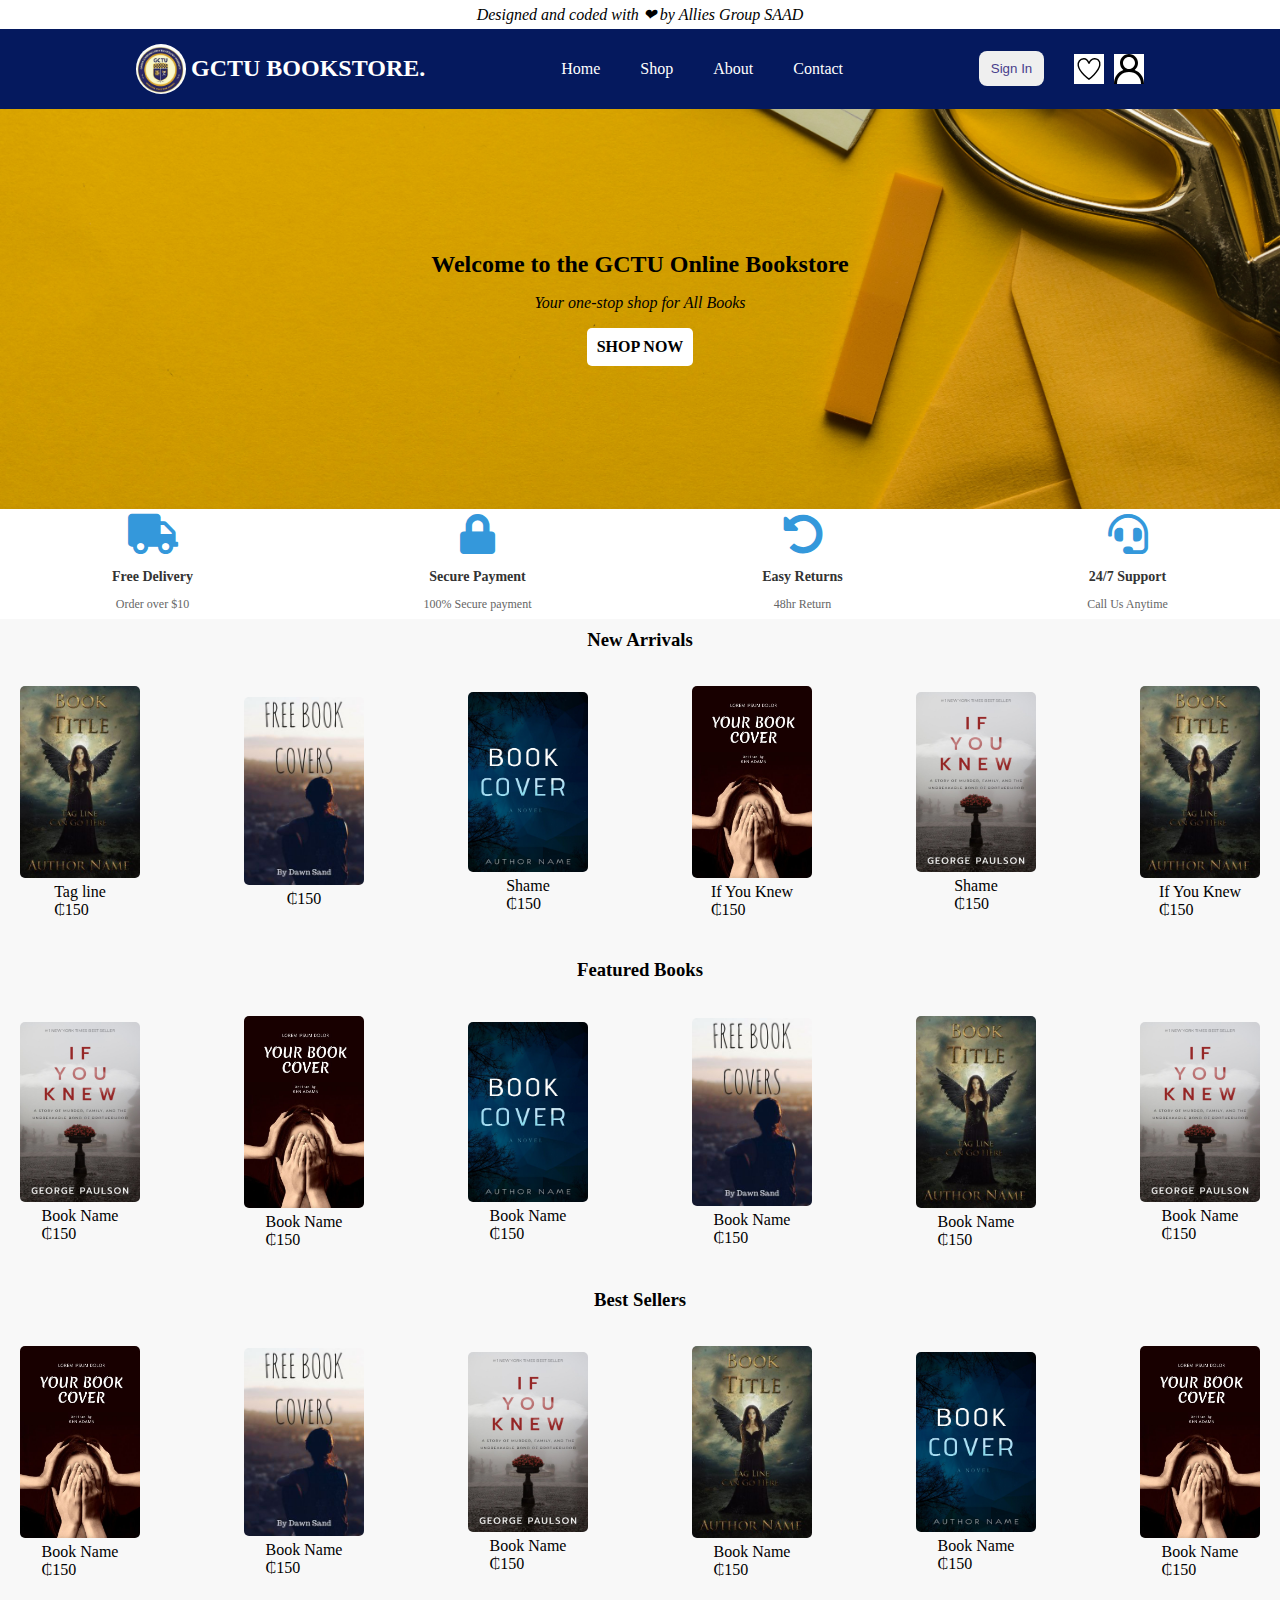
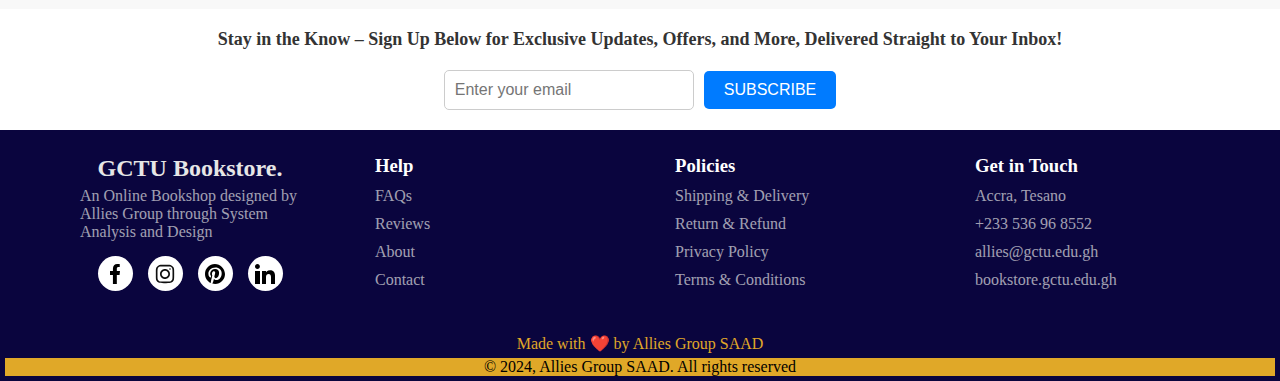
<file: index.html>
<!DOCTYPE html>
<html lang="en">
<head>
    <meta charset="UTF-8">
    <meta name="viewport" content="width=device-width, initial-scale=1.0">
    <title>Home | Webby</title>
    <link rel="stylesheet" href="css/styles.css">
    <link rel="stylesheet" href="https://cdnjs.cloudflare.com/ajax/libs/font-awesome/5.15.4/css/all.min.css">
    <link rel="stylesheet" href="css/temp.css">
        
</head>
<body>
    <!-------------------- Header -------------------->
    <header>
    	<div class="info-bar">
    			<p class="info-text"><i>Designed and coded with ❤ by Allies Group SAAD</i></p>
    	</div>
    	<div class="header-container">
    		<div class="logo">
    			<a href=""><span><img src="images/logos/crest.jpg" alt="" id="hd-logo">GCTU BOOKSTORE.</span></a>
    		</div>
    		<nav class="hd-nav-bar">
    			<ul class="hd-nav-items">
    				<li><a href="login.html">Home</a></li>
    				<li><a href="shop.html">Shop</a></li>
    				<li><a href="about.html">About</a></li>
    				<li><a href="#footer-section-one">Contact</a></li>
    			</ul>
    		</nav>
    		<div class="action-btn">
    			<a href="login.html"><button id="login">Sign In</button></a>
    			<a href><i class="fa-light fa-bag-shopping fa-lg"></i></a>
    			<i class="fa-solid fa-magnifying-glass"></i>
				<img src="images/action-buttons/wishlist.svg" alt="
				wishlist" class="action">
				<img src="images/action-buttons/profile.svg" alt="Profile" class="action">
    		</div>
    	</div>
    </header>
    <!-------------------- Banner -------------------->
        <section id="banner-section">
        	<div class="banner-container">
        		<h2><b>Welcome to the GCTU Online Bookstore</b></h2>
        		<p><i>Your one-stop shop for All Books</i></p>
        		<a href="login.html"><b>Shop Now</b></a>
        	</div>
        </section>
    <!-------------------- Services -------------------->
        <section id="services-section">
            <div class="services">
                <div class="offers">
                    <i class="fas fa-truck"></i> <!-- Free Delivery Icon -->
                    <h4>Free Delivery</h4>
                    <p>Order over $10</p>
                </div>
                <div class="offers">
                    <i class="fas fa-lock"></i> <!-- Secure Payment Icon -->
                    <h4>Secure Payment</h4>
                    <p>100% Secure payment</p>
                </div>
                <div class="offers">
                    <i class="fas fa-undo-alt"></i> <!-- Easy Returns Icon -->
                    <h4>Easy Returns</h4>
                    <p>48hr Return</p>
                </div>
                <div class="offers">
                    <i class="fas fa-headset"></i> <!-- 24/7 Support Icon -->
                    <h4>24/7 Support</h4>
                    <p>Call Us Anytime</p>
                </div>
            </div>
        </section>
    <!-------------------- Books1 -------------------->
    <main>
        <section id="product-section">
            <h3 class="section-title">New Arrivals</h3>
            <div class="product-shelf">
                <div class="product-container">
                    <img src="images/cover-art/c1.jpeg" alt="" id="cover">
                    <div class="product-details">
                        <p class="title">Tag line</p>
                        <p class="price">&#8373;150</p>
                    </div>
                </div>
                <div class="product-container">
                    <img src="images/cover-art/c2.jpeg" alt="" id="cover">
                    <div class="product-details">
                        <p class="title"Dawn Sand</p>
                        <p class="price">&#8373;150</p>
                    </div>
                </div>
                <div class="product-container">
                    <img src="images/cover-art/c3.jpeg" alt="" id="cover">
                    <div class="product-details">
                        <p class="title">Shame</p>
                        <p class="price">&#8373;150</p>
                    </div>
                </div>
                <div class="product-container">
                    <img src="images/cover-art/c4.jpeg" alt="" id="cover">
                    <div class="product-details">
                        <p class="title">If You Knew</p>
                        <p class="price">&#8373;150</p>
                    </div>
                </div>
                <div class="product-container">
                    <img src="images/cover-art/c5.jpeg" alt="" id="cover">
                    <div class="product-details">
                        <p class="title">Shame</p>
                        <p class="price">&#8373;150</p>
                    </div>
                </div>
                <div class="product-container">
                    <img src="images/cover-art/c1.jpeg" alt="" id="cover">
                    <div class="product-details">
                        <p class="title">If You Knew</p>
                        <p class="price">&#8373;150</p>
                    </div>
                </div>
            </div>
        </section>
        <!-------------------- Books2 -------------------->
        <section id="product-section">
            <h3 class="section-title">Featured Books</h3>
            <div class="product-shelf">
                <div class="product-container">
                    <img src="images/cover-art/c5.jpeg" alt="" id="cover">
                    <div class="product-details">
                        <p class="title">Book Name</p>
                        <p class="price">&#8373;150</p>
                    </div>
                </div>
                <div class="product-container">
                    <img src="images/cover-art/c4.jpeg" alt="" id="cover">
                    <div class="product-details">
                        <p class="title">Book Name</p>
                        <p class="price">&#8373;150</p>
                    </div>
                </div>
                <div class="product-container">
                    <img src="images/cover-art/c3.jpeg" alt="" id="cover">
                    <div class="product-details">
                        <p class="title">Book Name</p>
                        <p class="price">&#8373;150</p>
                    </div>
                </div>
                <div class="product-container">
                    <img src="images/cover-art/c2.jpeg" alt="" id="cover">
                    <div class="product-details">
                        <p class="title">Book Name</p>
                        <p class="price">&#8373;150</p>
                    </div>
                </div>
                <div class="product-container">
                    <img src="images/cover-art/c1.jpeg" alt="" id="cover">
                    <div class="product-details">
                        <p class="title">Book Name</p>
                        <p class="price">&#8373;150</p>
                    </div>
                </div>
                <div class="product-container">
                    <img src="images/cover-art/c5.jpeg" alt="" id="cover">
                    <div class="product-details">
                        <p class="title">Book Name</p>
                        <p class="price">&#8373;150</p>
                    </div>
                </div>
            </div>
        </section>
        <!-------------------- Books3 -------------------->
        <section id="product-section">
            <h3 class="section-title">Best Sellers</h3>
            <div class="product-shelf">
                <div class="product-container">
                    <img src="images/cover-art/c4.jpeg" alt="" id="cover">
                    <div class="product-details">
                        <p class="title">Book Name</p>
                        <p class="price">&#8373;150</p>
                    </div>
                </div>
                <div class="product-container">
                    <img src="images/cover-art/c2.jpeg" alt="" id="cover">
                    <div class="product-details">
                        <p class="title">Book Name</p>
                        <p class="price">&#8373;150</p>
                    </div>
                </div>
                <div class="product-container">
                    <img src="images/cover-art/c5.jpeg" alt="" id="cover">
                    <div class="product-details">
                        <p class="title">Book Name</p>
                        <p class="price">&#8373;150</p>
                    </div>
                </div>
                <div class="product-container">
                    <img src="images/cover-art/c1.jpeg" alt="" id="cover">
                    <div class="product-details">
                        <p class="title">Book Name</p>
                        <p class="price">&#8373;150</p>
                    </div>
                </div>
                <div class="product-container">
                    <img src="images/cover-art/c3.jpeg" alt="" id="cover">
                    <div class="product-details">
                        <p class="title">Book Name</p>
                        <p class="price">&#8373;150</p>
                    </div>
                </div>
                <div class="product-container">
                    <img src="images/cover-art/c4.jpeg" alt="" id="cover">
                    <div class="product-details">
                        <p class="title">Book Name</p>
                        <p class="price">&#8373;150</p>
                    </div>
                </div>
            </div>
        </section>
    </main>
    <!---------- Newsletter ---------->
    <section id="newsletter">
        <h4>Stay in the Know – Sign Up Below for Exclusive Updates, Offers, and More, Delivered Straight to Your Inbox!</h4>
        <form action="submit" method="POST">
            <input type="email" placeholder="Enter your email" required>
            <button type="submit">SUBSCRIBE</button>
        </form>
    </section>
    <!---------- Footer ---------->
    <footer>
        <section id=footer-section-one>
            <div class="ft-link1">
                <div class="ft-logo">
                    <h2>GCTU Bookstore.</h2>
                    <p>An Online Bookshop designed by Allies Group through System Analysis and Design </p>
                </div>
                <div class="socials">
                    <a href="facebook.com">
                        <div class="social-icons">
                            <img src="images/social-icons/facebook.svg" alt="facebook" class="ico">
                        </div>
                    </a>
                    <a href="instagram.com">
                        <div class="social-icons">
                            <img src="images/social-icons/instagram.svg" alt="Instagram" class="ico">
                        </div>
                    </a>
                    <a href="pinterest.com">
                        <div class="social-icons">
                            <img src="images/social-icons/pinterest.svg" alt="pinterest" class="ico">
                        </div>
                    </a>
                    <a href="linkedin.com">
                        <div class="social-icons">
                            <img src="images/social-icons/linkedin.svg" alt="linkedin" class="ico">
                        </div>
                    </a>
                </div>
            </div>
            <nav class="ft-link2">
                <h3>Help</h3>
                <ul>
                    <li><a href="#">FAQs</a></li>
                    <li><a href="#">Reviews</a></li>
                    <li><a href="about.html">About</a></li>
                    <li><a href="#">Contact</a></li>
                </ul>
            </nav>
            <nav class="ft-link3">
                <h3>Policies</h3>
                <ul>
                    <li><a href="#">Shipping & Delivery</a></li>
                    <li><a href="#">Return & Refund</a></li>
                    <li><a href="#">Privacy Policy</a></li>
                    <li><a href="#">Terms & Conditions</a></li>
                </ul>
            </nav>
            <nav class="ft-link4">
                <h3>Get in Touch</h3>
                <ul>
                    <li><a href="#">Accra, Tesano</a></li>
                    <li><a href="#">+233 536 96 8552</a></li>
                    <li><a href="#">allies@gctu.edu.gh</a></li>
                    <li><a href="#">bookstore.gctu.edu.gh</a></li>
                </ul>
            </nav>
        </section>
        <section id="footer-section-two">
            <div class="section-div-frame-developer">
                <p> Made with ❤️ by Allies Group SAAD</p>
            </div>
            <div class="section-div-frame-copyright">
                <p>&copy; 2024, Allies Group SAAD. All rights reserved</p>
            </div>
        </section>
    </footer>                
</body>
</html>
</file>
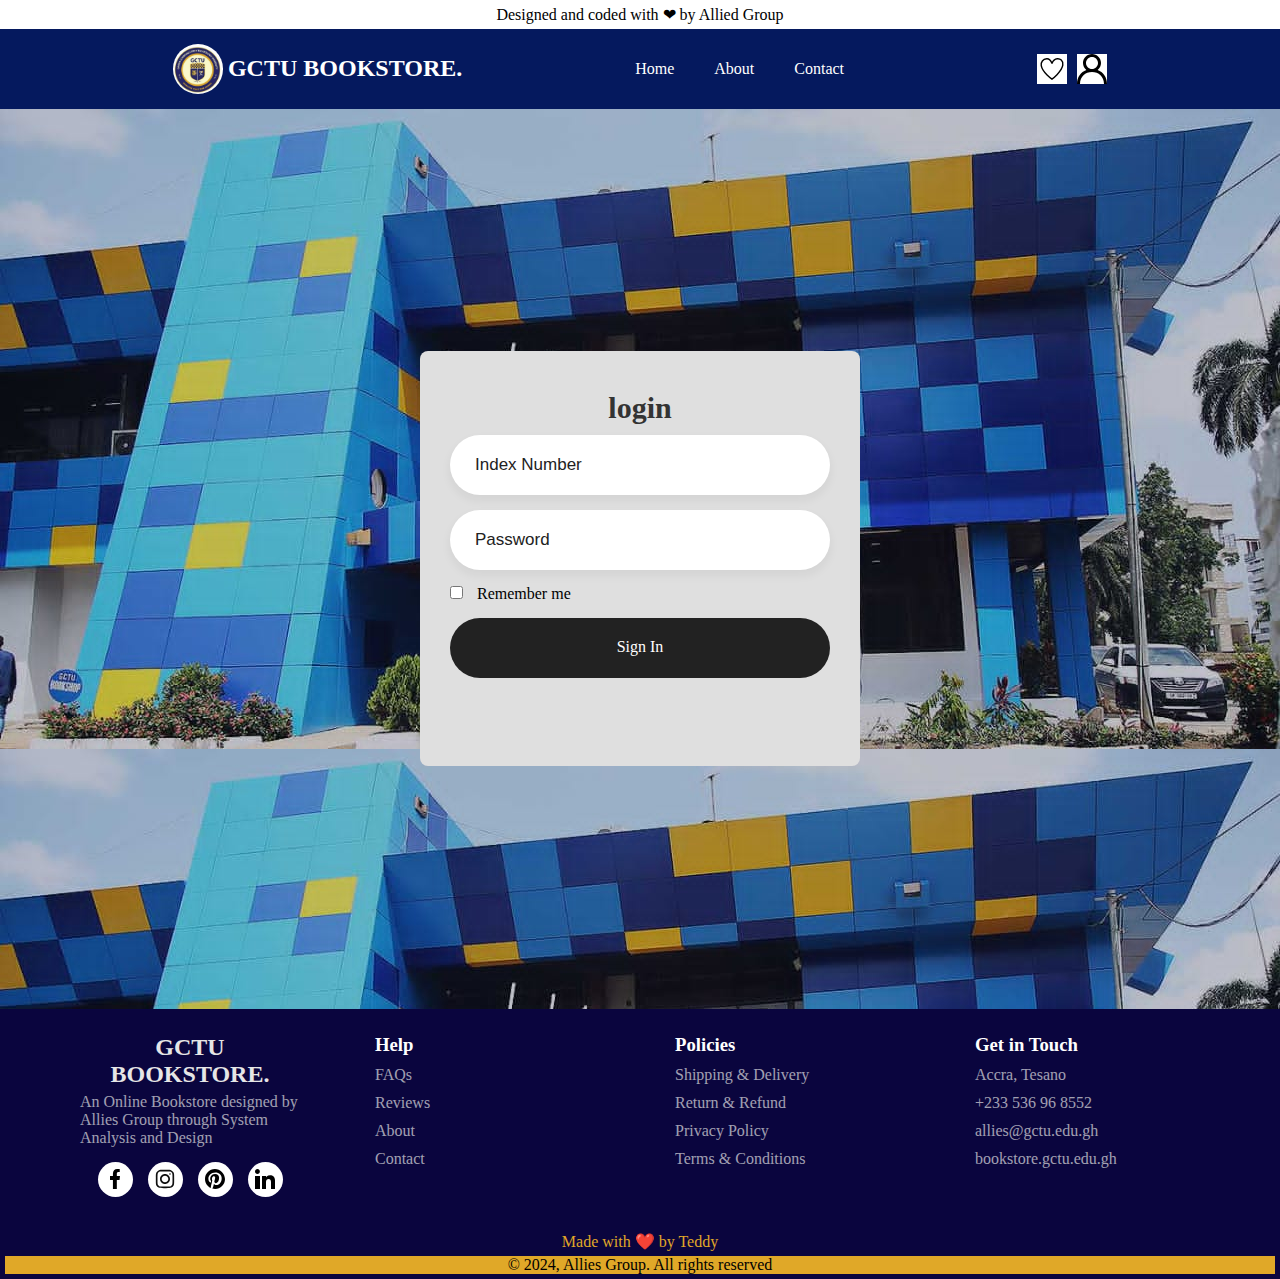
<file: login.html>
<!DOCTYPE html>
<html>
<head>
	<meta charset="utf-8">
	<meta name="viewport" content="width=device-width, initial-scale=1">
	<title>login | Webby</title>
	<link rel="stylesheet" type="text/css" href="css/styles.css">
	<style type="text/css">
				*{
				    margin: 0;
				    padding: 0;
				    box-sizing: border-box;
				}

				main{
					display: flex;
					align-items: center;
					justify-content: center;
					padding: 15px;
					min-height: 100vh;
					background-image: url('images/logos/front.jpg');
				}

				.login-box{
					display: flex;
					flex-direction: column;
					width: 440px;
					height: 415px;
					padding: 30px;
					background: #dfdfdf;
					border-radius: 8px;
				}

				.login-header{
					text-align: center;
					margin: 0;
				}
				.login-header h1{
					color: #333;
				    font-size: 30px;
				    font-weight: 600;
					padding: 10px;
				}

				.input-box .input-field{
					width: 100%;
					height: 60px;
					font-size: 17px;
					padding: 0 25px;
					margin-bottom: 15px;
				    border-radius: 30px;
					box-shadow: 0px 5px 10px 1px rgba(0,0,0, 0.05);
					border: none;
					outline: none;
					transition: .3s;
				}

				::placeholder{
				    font-weight: 500;
				  	 color: #222;
				}

				.input-field:focus{
				    width: 105%;
				}

				#check{
					margin-right: 10px;
				}


				.input-submit{
				    position: relative;
				    margin-top: 15px;
				}

				.submit-btn{
				    width: 100%;
				    height: 60px;
				    background: #222;
				    border: none;
				    border-radius: 30px;
				    cursor: pointer;
				    transition: .3s;
				}

				.input-submit label{
				    position: absolute;
				    top: 45%;
				    left: 50%;
				    color: #fff;
				    -webkit-transform: translate(-50%, -50%);
				    -ms-transform: translate(-50%, -50%);
				    transform: translate(-50%, -50%);
				    cursor: pointer;
				}

				.submit-btn:hover{
				    background: #000;
				    transform: scale(1.05,1);
				}
	</style>

</head>
<body>
	<!-------------------- Header -------------------->
    <header>
    	<div class="info-bar">
    			<p class="info-text">Designed and coded with ❤ by Allied Group</p>
    	</div>
    	<div class="header-container">
    		<div class="logo">
    			<a href=""><span><img src="images/logos/crest.jpg" alt="" id="hd-logo">GCTU BOOKSTORE.</span></a>
    		</div>
    		<nav class="hd-nav-bar">
    			<ul class="hd-nav-items">
    				<li><a href="index.html">Home</a></li>
    				<li><a href="about.html">About</a></li>
    				<li><a href="#footer-section-one">Contact</a></li>
    			</ul>
    		</nav>
    		<div class="action-btn">
    			<a href><i class="fa-light fa-bag-shopping fa-lg"></i></a>
    			<i class="fa-solid fa-magnifying-glass"></i>
				<img src="images/action-buttons/wishlist.svg" alt="
				wishlist" class="action">
				<img src="images/action-buttons/profile.svg" alt="Profile" class="action">
    		</div>
    	</div>
    </header>
    <main>
		<div class="login-box">

			<div class="login-header">
				<h1>login</h1>
			</div>

			<div class="input-box index-number-input">
				<input type="text" placeholder="Index Number" class="input-field" autocomplete="off" required name="username" id="index-number">
			</div>
			
			<div class="input-box password-input">
				<input type="Password" placeholder="Password" id="password" class="input-field" autocomplete="off" required name="password">
			</div>

			<div class="check">
				<input type="checkbox" id="check" name="checkbox">
	               <label for="check">Remember me</label>
			</div>

			<div class="input-submit">
	            <button class="submit-btn" id="submit"></button>
	            <a href="Shop.html"><label for="submit">Sign In</label></a>
	        </div>

		</div>
	</main>
	<!---------- Footer ---------->
    <footer>
        <section id=footer-section-one>
            <div class="ft-link1">
                <div class="ft-logo">
                    <h2>GCTU BOOKSTORE.</h2>
                    <p>An Online Bookstore designed by Allies Group through System Analysis and Design </p>
                </div>
                <div class="socials">
                    <a href="facebook.com">
                        <div class="social-icons">
                            <img src="images/social-icons/facebook.svg" alt="facebook" class="ico">
                        </div>
                    </a>
                    <a href="instagram.com">
                        <div class="social-icons">
                            <img src="images/social-icons/instagram.svg" alt="Instagram" class="ico">
                        </div>
                    </a>
                    <a href="pinterest.com">
                        <div class="social-icons">
                            <img src="images/social-icons/pinterest.svg" alt="pinterest" class="ico">
                        </div>
                    </a>
                    <a href="linkedin.com">
                        <div class="social-icons">
                            <img src="images/social-icons/linkedin.svg" alt="linkedin" class="ico">
                        </div>
                    </a>
                </div>
            </div>
            <nav class="ft-link2">
                <h3>Help</h3>
                <ul>
                    <li><a href="#">FAQs</a></li>
                    <li><a href="#">Reviews</a></li>
                    <li><a href="about.html">About</a></li>
                    <li><a href="#">Contact</a></li>
                </ul>
            </nav>
            <nav class="ft-link3">
                <h3>Policies</h3>
                <ul>
                    <li><a href="#">Shipping & Delivery</a></li>
                    <li><a href="#">Return & Refund</a></li>
                    <li><a href="#">Privacy Policy</a></li>
                    <li><a href="#">Terms & Conditions</a></li>
                </ul>
            </nav>
            <nav class="ft-link4">
                <h3>Get in Touch</h3>
                <ul>
                    <li><a href="#">Accra, Tesano</a></li>
                    <li><a href="#">+233 536 96 8552</a></li>
                    <li><a href="#">allies@gctu.edu.gh</a></li>
                    <li><a href="#">bookstore.gctu.edu.gh</a></li>
                </ul>
            </nav>
        </section>
        <section id="footer-section-two">
            <div class="section-div-frame-developer">
                <p> Made with ❤️ by Teddy</p>
            </div>
            <div class="section-div-frame-copyright">
                <p>&copy; 2024, Allies Group. All rights reserved</p>
            </div>
        </section>
    </footer>
	<script>
		const indexNumberInput = document.getElementById("index-number"); 
		const passwordInput = document.getElementById("password"); 
		const signInBtn = document.querySelector(".input-submit"); 

		const defaultPassword = "Pa55@GCTU"; 

		signInBtn.addEventListener("click", (e) => {
			// TODO: Check if index number is only number 
			e.preventDefault(); 
			const indexNumber = indexNumberInput.value.trim(); 
			const userPassword = passwordInput.value; 
			if(indexNumber.length != 10){
				alert("Enter a valid Index Number"); 
				return; 
			}
			if(userPassword != defaultPassword) {
				alert("Enter the correct password");
				return;  
			}
			if (!/^\d+$/.test(indexNumber)) {
				alert("Index Number should only contain numbers");
				return;
			}
			window.location.href = "shop.html"; 


		}); 

	</script>
</body>
</html>
</file>
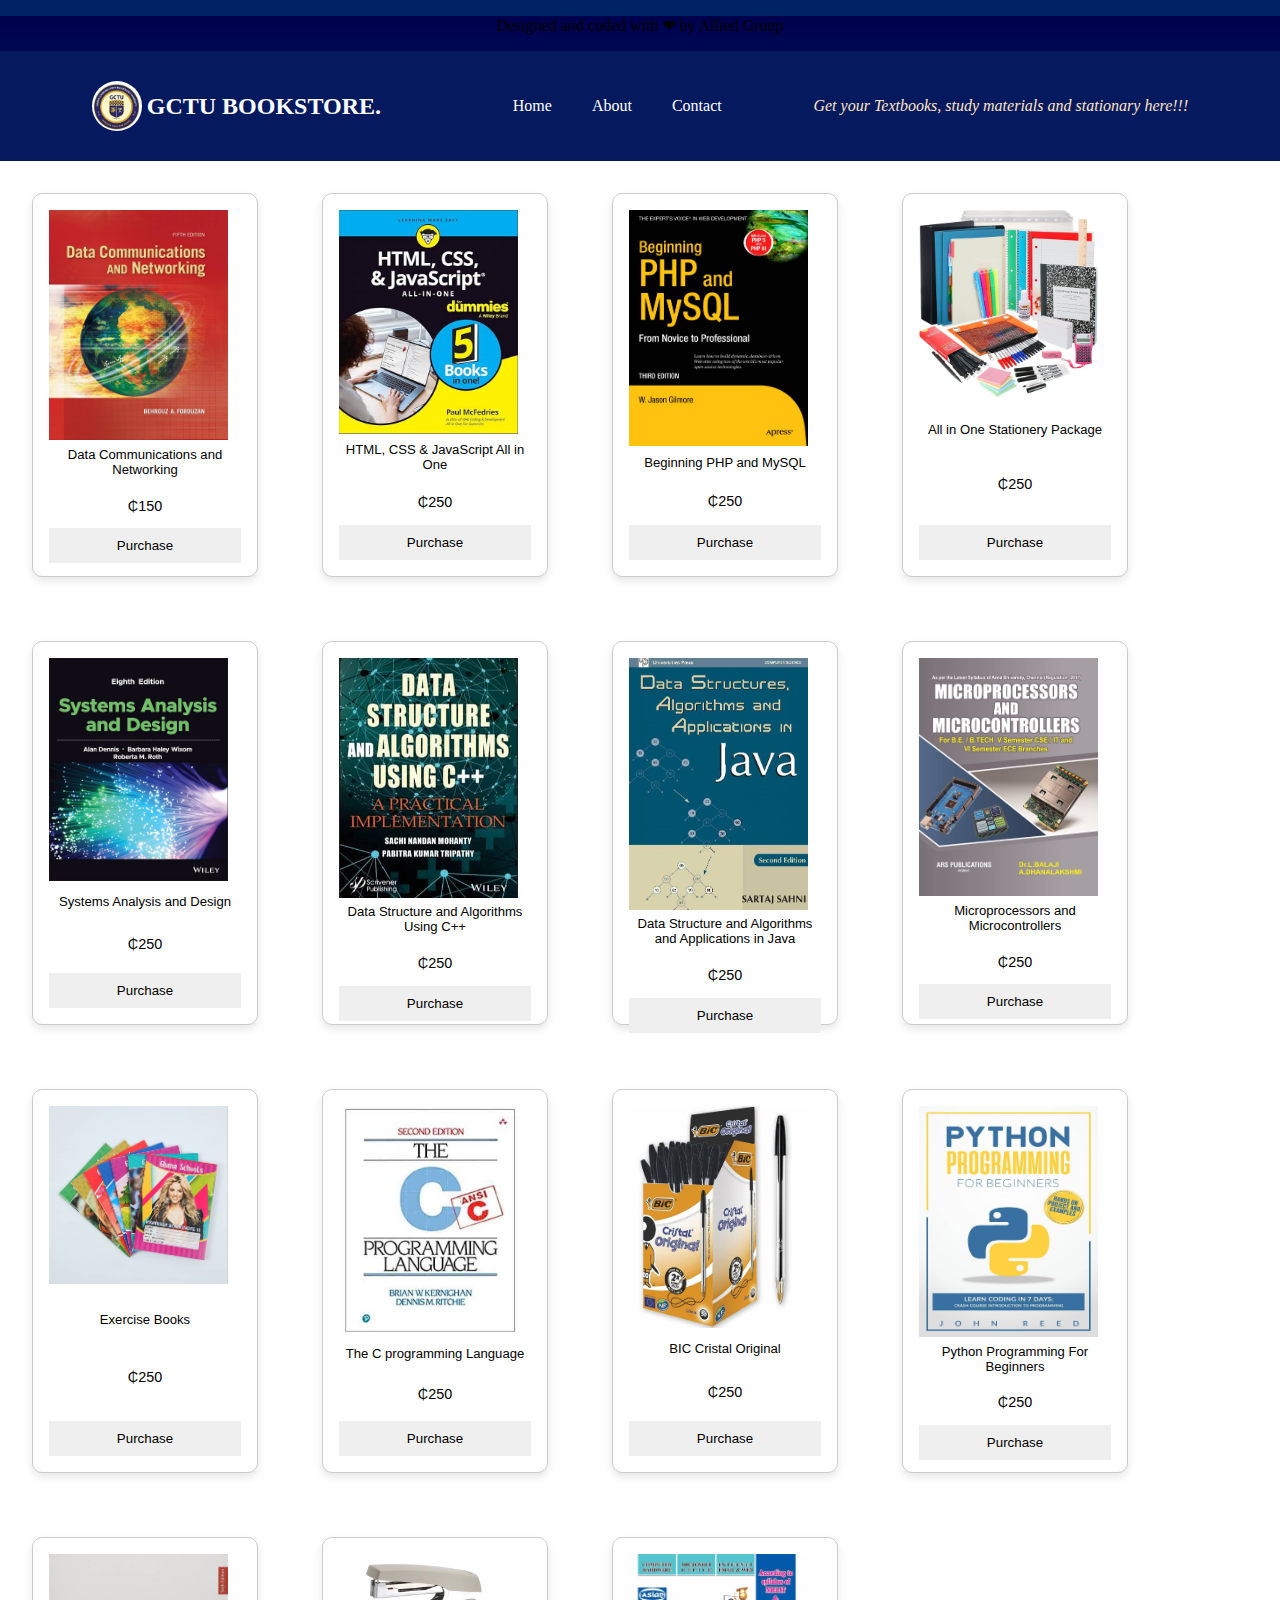
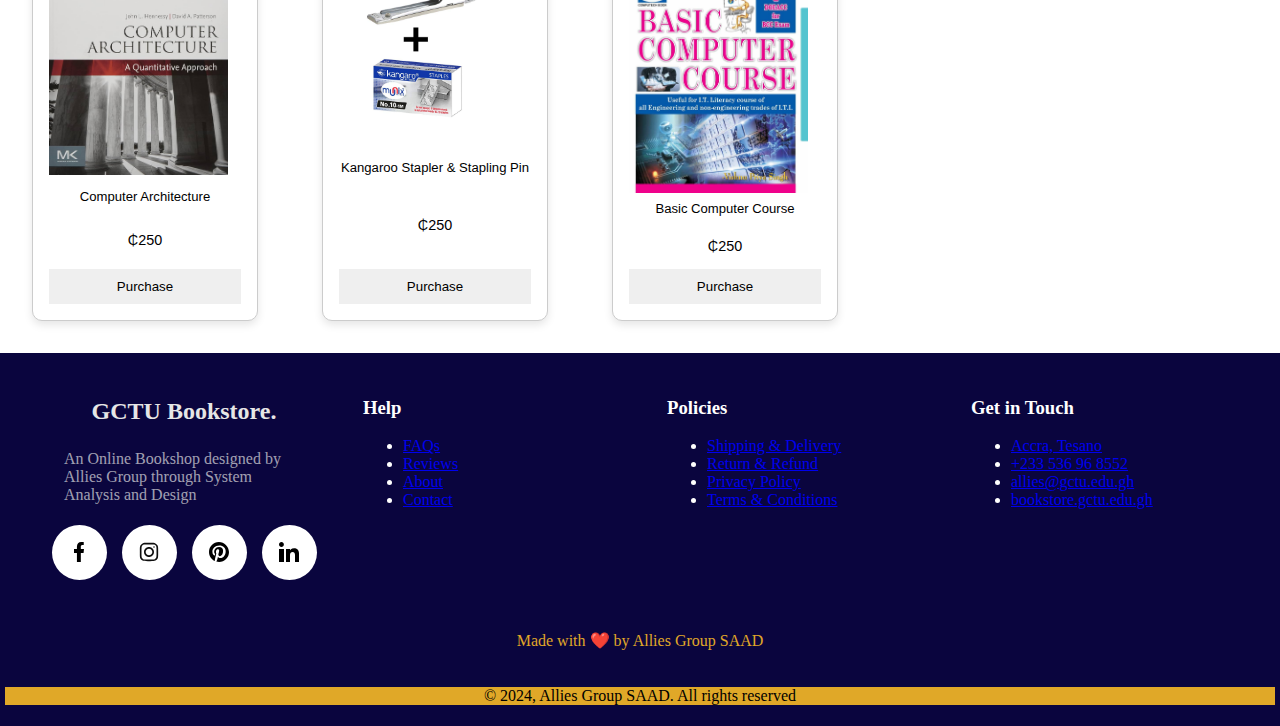
<file: Shop.html>
<!DOCTYPE html>
<html lang="en">
<head>
    <meta charset="UTF-8">
    <meta name="viewport" content="width=device-width, initial-scale=1.0">
    <title>Document</title>
</head>
<link rel="stylesheet" href="css/stylesshop.css">

<body style="margin: 0%; padding: 0%;background:#002366; ">
<header style="height: 500%;background:linear-gradient(to bottom,#00004d,#002366);margin: 0;padding: 0; ">
    <div class="info-bar">
        <p class="info-text">Designed and coded with ❤ by Allied Group</p>
</div>
<div class="header-container">
    <div class="logo">
        <a href=""><span><img src="images/logos/crest.jpg" alt="" id="hd-logo">GCTU BOOKSTORE.</span></a>
    </div>
    <nav class="hd-nav-bar">
        <ul class="hd-nav-items">
            <li><a href="index.html">Home</a></li>
            <li><a href="about.html">About</a></li>
            <li><a href="#footer-section-one">Contact</a></li>
        </ul>
    </nav>   
<p style="text-align: center; color: bisque"><i>Get your Textbooks, study materials and stationary here!!!</i></p>
</header>
<div class="container" style="margin: 0%; padding: 0%; box-sizing: border-box; background: white;height: max-content;">

<div class="div1 product-card">
 <img src="images/books/WhatsApp Image 2024-12-15 at 20.40.53_38fdb590.jpg" alt="">  
 <p class="product-title">Data Communications and Networking</p>
 <div>
    <span><p class="price">&#8373;150</p></span>
 </div>
 <button class="purchase-button">Purchase</button>
</div>

<div class="div2 product-card">
<img src="images/books/WhatsApp Image 2024-12-16 at 15.07.47_c26458cf.jpg" alt="">
<p class="product-title">HTML, CSS & JavaScript All in One</p>
<div>
    <span><p class="price">&#8373;250</p></span>
</div>
<button class="purchase-button">Purchase</button>
</div>


<div class="div3 product-card">
    <img src="images/books/WhatsApp Image 2024-12-16 at 15.07.48_7bcfcbfb.jpg" alt="">
    <p class="product-title">Beginning PHP and MySQL</p>
    <div>
        <span><p class="price">&#8373;250</p></span>
    </div>
    <button class="purchase-button">Purchase</button>
</div>


<div class="div4 product-card">
    <img src="images/books/WhatsApp Image 2024-12-16 at 16.12.27_a8eaa9c1.jpg" alt="">
    <p class="product-title">All in One Stationery Package</p>
    <div>
        <span><p class="price">&#8373;250</p></span>
    </div>
    <button class="purchase-button">Purchase</button>
</div>


<div class="div5 product-card">
    <img src="images/books/WhatsApp Image 2024-12-16 at 15.07.48_4914b278.jpg" alt="">
    <p class="product-title">Systems Analysis and Design</p>
    <div>
        <span><p class="price">&#8373;250</p></span>
    </div>
    <button class="purchase-button">Purchase</button>
</div>

<div class="div6 product-card">
    <img src="images/books/WhatsApp Image 2024-12-16 at 16.12.25_17574277.jpg" alt="">
    <p class="product-title">Data Structure and Algorithms Using C++</p>
    <div>
        <span><p class="price">&#8373;250</p></span>
    </div>
    <button class="purchase-button">Purchase</button>
    </div>
    

    <div class="div7 product-card">
        <img src="images/books/WhatsApp Image 2024-12-16 at 16.12.25_9b66ddd8.jpg" alt="">
        <p class="product-title">Data Structure and Algorithms and Applications in Java</p>
        <div>
            <span><p class="price">&#8373;250</p></span>
        </div>
        <button class="purchase-button">Purchase</button>
        </div>
        

        <div class="div8 product-card">
            <img src="images/books/WhatsApp Image 2024-12-16 at 15.07.49_77b2cd8e.jpg" alt="">
<p class="product-title">Microprocessors and Microcontrollers</p>
<div>
    <span><p class="price">&#8373;250</p></span>
</div>
<button class="purchase-button">Purchase</button>
            </div>
            
            <div class="div9 product-card">
                <img src="images/books/WhatsApp Image 2024-12-16 at 16.12.27_1f1463f8.jpg" alt="">
<p class="product-title">Exercise Books</p>
<div>
    <span><p class="price">&#8373;250</p></span>
</div>
<button class="purchase-button">Purchase</button>
                </div>
                

          <div class="div10 product-card">
            <img src="images/books/WhatsApp Image 2024-12-16 at 15.07.50_45472aeb.jpg" alt="">
            <p class="product-title">The C programming Language</p>
            <div>
                <span><p class="price">&#8373;250</p></span>
            </div>
            <button class="purchase-button">Purchase</button>
                    </div>
                
                    <div class="div11 product-card">
                        <img src="images/books/WhatsApp Image 2024-12-16 at 16.30.18_107fb542.jpg" alt="">
<p class="product-title">BIC Cristal Original</p>
<div>
    <span><p class="price">&#8373;250</p></span>
</div>
<button class="purchase-button">Purchase</button>
                        </div>
                        
                        <div class="div12 product-card">
                            <img src="images/books/WhatsApp Image 2024-12-16 at 16.36.08_f3aaac80.jpg" alt="">
                            <p class="product-title">Python Programming For Beginners</p>
                            <div>
                                <span><p class="price">&#8373;250</p></span>
                            </div>
                            <button class="purchase-button">Purchase</button>
                            </div>
                
                            <div class="div13 product-card">
                                <img src="images/books/WhatsApp Image 2024-12-16 at 15.07.51_d5ca09b3.jpg" alt="">
                                <p class="product-title">Computer Architecture</p>
                                <div>
                                    <span><p class="price">&#8373;250</p></span>
                                </div>
                                <button class="purchase-button">Purchase</button>
                                </div>

                                <div class="div14 product-card">
                                    <img src="images/books/WhatsApp Image 2024-12-16 at 16.12.25_5c59c571.jpg" alt="">
                                    <p class="product-title">Kangaroo Stapler & Stapling Pin</p>
                                    <div>
                                        <span><p class="price">&#8373;250</p></span>
                                    </div>
                                    <button class="purchase-button">Purchase</button>
                                    </div>

                                    <div class="div15 product-card">
                                        <img src="images/books/WhatsApp Image 2024-12-16 at 15.07.53_13134959.jpg" alt="">
                                   <p class="product-title">Basic Computer Course</p>
                                    <div>
                                      <span><p class="price">&#8373;250</p></span>
                                    </div>
                                    <button class="purchase-button">Purchase</button>
                                        </div>

                                        <footer style="width: 100%;">
                                            <section id=footer-section-one>
                                                <div class="ft-link1">
                                                    <div class="ft-logo">
                                                        <h2>GCTU Bookstore.</h2>
                                                        <p>An Online Bookshop designed by Allies Group through System Analysis and Design </p>
                                                    </div>
                                                    <div class="socials">
                                                        <a href="facebook.com">
                                                            <div class="social-icons">
                                                                <img src="images/social-icons/facebook.svg" alt="facebook" class="ico">
                                                            </div>
                                                        </a>
                                                        <a href="instagram.com">
                                                            <div class="social-icons">
                                                                <img src="images/social-icons/instagram.svg" alt="Instagram" class="ico">
                                                            </div>
                                                        </a>
                                                        <a href="pinterest.com">
                                                            <div class="social-icons">
                                                                <img src="images/social-icons/pinterest.svg" alt="pinterest" class="ico">
                                                            </div>
                                                        </a>
                                                        <a href="linkedin.com">
                                                            <div class="social-icons">
                                                                <img src="images/social-icons/linkedin.svg" alt="linkedin" class="ico">
                                                            </div>
                                                        </a>
                                                    </div>
                                                </div>
                                                <nav class="ft-link2">
                                                    <h3>Help</h3>
                                                    <ul>
                                                        <li><a href="#">FAQs</a></li>
                                                        <li><a href="#">Reviews</a></li>
                                                        <li><a href="about.html">About</a></li>
                                                        <li><a href="#">Contact</a></li>
                                                    </ul>
                                                </nav>
                                                <nav class="ft-link3">
                                                    <h3>Policies</h3>
                                                    <ul>
                                                        <li><a href="#">Shipping & Delivery</a></li>
                                                        <li><a href="#">Return & Refund</a></li>
                                                        <li><a href="#">Privacy Policy</a></li>
                                                        <li><a href="#">Terms & Conditions</a></li>
                                                    </ul>
                                                </nav>
                                                <nav class="ft-link4">
                                                    <h3>Get in Touch</h3>
                                                    <ul>
                                                        <li><a href="#">Accra, Tesano</a></li>
                                                        <li><a href="#">+233 536 96 8552</a></li>
                                                        <li><a href="#">allies@gctu.edu.gh</a></li>
                                                        <li><a href="#">bookstore.gctu.edu.gh</a></li>
                                                    </ul>
                                                </nav>
                                            </section>
                                            <section id="footer-section-two">
                                                <div class="section-div-frame-developer">
                                                    <p> Made with ❤️ by Allies Group SAAD</p>
                                                </div>
                                                <div class="section-div-frame-copyright">
                                                    <p>&copy; 2024, Allies Group SAAD. All rights reserved</p>
                                                </div>
                                            </section>
                                        </footer>                
                                   
                                    
                                    
                                    
                                    
                                    
                                    
                                    
                                    
                                    
                                    
</div>
    <script>
        const purchaseBtns = document.querySelectorAll(".purchase-button"); 
        console.log(purchaseBtns); 

        purchaseBtns.forEach((purchaseBtn) => {
            purchaseBtn.addEventListener("click", (e)=> {
                e.preventDefault(); 
                alert("Complete purchase at your LMS"); 
            })
        }); 
    </script>
</body>

</html>
</file>
<file: css/styles.css>
*{
    margin: 0;
    padding: 0;
    box-sizing: border-box;
}


/*Header Styling*/
.info-bar{
    text-align: center;
    margin:5px 0 5px 0;
}
.header-container{
    display: flex;
    justify-content: space-evenly;
    align-items: center;
    background-color: #05195E;
    padding: 15px;
    /*  background-color: rgba(29, 29, 29, 1.0);    */
    margin: 0;
}
/* Left Side */
.logo{
    display: flex;
    align-items: center;
}
.logo span{
    display: flex;
    align-items: center;
    gap: 5px;
}
#hd-logo{
    width: 50px;
    height: auto;
    border-radius: 100%;
    padding: 0;
}
.logo a{
    text-decoration: none;
    color: white;
    font-weight: bold;
    font-size: 24px;
    font-family: lucida handwriting;
}

/* Centered Items */
.hd-nav-bar{
    display: flex;
    padding: 15px;
}
.hd-nav-items{
    display: flex;
    gap: 40px;  
    list-style: none;
    font-family: Bahnschrift;
}
.hd-nav-items a{
    color: white;
    text-decoration: none;
}

.hd-nav-items a:hover{
    background-color: white;
    color: black;
    border-radius: 5px;
    padding: 10px;
}

/* Right side*/
.action-button {
    display: flex;
    align-items: center;
}



/* Action Btn*/
.action-btn {
    display: flex;
    align-items: center;
    gap: 10px;
}
#login {
    width: 65px;
    padding: 10px;
    border-radius: 8px;
    color: darkslateblue;
    border: 0;
    cursor: pointer
}
#login:hover {
    width: 80px;
}
.action {
    background-color: white;
    width: 30px;
}

/* Banner styling */

.banner-container{
    background-image: url(../images/banner-art/sca.jpg);
    width: auto;
    height: 400px;
    display: flex;
    flex-direction: column;
    justify-content: center;
    align-items: center;
    gap: 1rem;
    background-repeat: no-repeat;
    background-position: center;
    background-size: cover;
}

.banner-container a {
    background-color: white;
    text-transform: uppercase;
    border-radius: 5px;
    padding: 10px;
    text-decoration: none;
    color: black;
    transition: all 0.19s ease-in-out;
}

.banner-container a:hover {
    background-color: #c5c6c7;
    color: white;
}

/* Product Section */
.section-title{
    padding: 10px;
    text-align: center;
    font-weight: bold;
}
.product-shelf{
    padding: 15px;
    display: flex;
    justify-content: space-between;
    gap: 30px;
}
.product-container{
    width: 130px;
    height: auto;
    display: flex;
    flex-direction: column;
    justify-content: center;
    align-items: center;
    padding: 10px;
}
.product-container:hover{
    transform: translateY(-10px);
    box-shadow: 0 6px 12px rgba(0, 0, 0, 0.2);
    transition: transform 0.3s ease, box-shadow 0.3s ease;
    border-radius: 8px;
    cursor: pointer;
}

#cover{
    width: 120px;
    height: auto;
    border-radius: 5px;
}

.product-details{
    padding: 5px;
    margin: 0;
}

.title, .price {
    margin: 0;
    padding: 0;
}


/*Mini banner*/
main{
    background-color: #f8f8f8;
    
}

/* Newsletter*/
#newsletter{
    text-align: center;
    display: flex;
    flex-direction: column; 
    align-items: center;
    padding: 20px;
 }
 #newsletter h4 {
     font-size: 18px;
     color: #333;
     margin-bottom: 20px;
     font-weight: bold;
 }
 #newsletter form {
     display: flex;
     justify-content: center;
     align-items: center;
 }
 #newsletter input {
     padding: 10px;
     font-size: 16px;
     border: 1px solid #ccc;
     border-radius: 5px;
     margin-right: 10px;
     width: 250px; /* Adjust width */
 }
 #newsletter button{
     padding: 10px 20px;
     font-size: 16px;
     background-color: #007bff; /* Button color */
     color: white;
     border: none;
     border-radius: 5px;
     cursor: pointer;
 }
 #newsletter button:hover{
     background-color: #0056b3;
 }

/*footer Styling*/
footer{
    font-family: Bahnschrift;
}

footer nav ul{
    margin-top: 10px;
    list-style-type: none;
    padding: 0;
    gap: 20px;
}
footer nav ul li{
    margin-bottom: 10px;
}
footer nav ul li a{
    text-decoration: none;
    color: rgba(230, 230, 230, 0.7);
}

footer nav ul li a:hover{
    text-decoration: underline;
    font-weight: bold;
}

footer nav h3{
    text-align: left;

}

#footer-section-one{
    background-color: #0A053E;
    /*  background-color: rgba(29, 29, 29, 0.9);    */
    color: white;
    display: flex;
    justify-content: space-evenly;
    padding: 15px;
}
.ft-logo {
    text-align: center;
}
.ft-logo h2{
    color: rgba(230, 230, 230, 1.0);
    font-family: lucida handwriting;
}
.ft-logo p{
    color: rgba(230, 230, 230, 0.7);
    text-align: left;
    padding: 5px;
}

.socials{
    display: flex;
    justify-content: center;
    gap: 15px;
    margin-top: 10px;
}
.socials a{
    color: white;
}

.social-icons{
    width: 35px;
    height: 35px;
    border-radius: 50%;
    padding: 10px;
    background-color: white;
    display: flex;
    justify-content: center;
    align-items: center;
}

.ico {
    width: 20px;
    height: 20px;
}

.ft-link1, .ft-link2, .ft-link3, .ft-link4{
    width: 20%;
    padding: 10px;
}

#footer-section-two{
    /* background-color: rgba(29, 29, 29, 1.0); */
    background-color: #0A053E;
    padding: 5px;
    
}

.section-div-frame-developer{
    text-align: center;
    padding: 5px;
    color: #E0A828;
    margin: 0;
}
.section-div-frame-copyright{
    text-align: center;
    background-color: #E0A828;
    margin: 0;
}

.left-image  img{
height: 400px;
float: left;
margin-right: 20px;
}
</file>
<file: css/temp.css>
.services {
    display: flex;
    justify-content: space-around;
    gap: 20px;
    background-color: #ffffff;
    box-shadow: 0 4px 8px rgba(0, 0, 0, 0.1);
    transition: transform 0.3s ease, box-shadow 0.3s ease;
    text-align: center;
}

.offers {
    padding: 5px;
    width: 150px; 
}
.offers h4 {
    font-size: 14px;
    color: #333;
    margin-bottom: 10px;
}

.offers p {
    font-size: 12px;
    color: #666;
    line-height: 1.6;
}

/* Icon Styling */
.offers i {
    font-size: 40px;
    margin-bottom: 15px;
    color: #3498db;
}

/* Hover Effects */
.offers:hover i {
    color: #2980b9;
}
</file>
<file: css/stylesshop.css>
.container{
width: 100%;
display: flex;
margin: 32px;
height: 600px;
flex-direction: row;
flex-wrap: wrap;

}


.div1{
    height:350px;
    width: 350px;
    display: inline-flex;
    justify-content: flex-start;
    margin: 2rem;
    background-color:white;
    flex-direction: column;
}


.div2{
    height:350px;
    width: 350px;
    display: inline-flex;
    justify-content: flex-start;
    margin: 2rem;
    background-color:white;
    flex-direction: column;
}



.div3{
    height:350px;
    width: 350px;
    display: inline-flex;
    justify-content: flex-start;
    margin: 2rem;
    background-color:white ;
    flex-direction: column;
}



.div4{
    height:350px;
    width: 350px;
    display: inline-flex;
    justify-content: flex-start;
    margin: 2rem;
    background-color:white ;
    flex-direction: column;
}

.div5{
    height:350px;
    width: 350px;
    display: inline-flex;
    justify-content: flex-start;
    margin: 2rem;
    background-color:white;
    flex-direction: column;
}

.div6{
    height:350px;
    width: 350px;
    display: inline-flex;
    justify-content: flex-start;
    margin: 2rem;
    background-color:white;
    flex-direction: column;
}


.div7{
    height:350px;
    width: 350px;
    display: inline-flex;
    justify-content: flex-start;
    margin: 2rem;
    background-color:white ;
    flex-direction: column;
}


.div8{
    height:350px;
    width: 350px;
    display: inline-flex;
    justify-content: flex-start;
    margin: 2rem;
    background-color:white ;
    flex-direction: column;
}


.div9{
    height:350px;
    width: 350px;
    display: inline-flex;
    justify-content: flex-start;
    margin: 2rem;
    background-color:white ;
    flex-direction: column;
}

.div10{
    height:350px;
    width: 350px;
    display: inline-flex;
    justify-content: flex-start;
    margin: 2rem;
    background-color:white;
    flex-direction: column;
}

.div11{
    height:350px;
    width: 350px;
    display: inline-flex;
    justify-content: flex-start;
    margin: 2rem;
    background-color:white ;
    flex-direction: column;
}

.div12{
    height:350px;
    width:350px;
    display: inline-flex;
    justify-content: flex-start;
    margin: 2rem;
    background-color:white ;
    flex-direction: column;
}

.div13{
    height:350px;
    width: 350px;
    display: inline-flex;
    justify-content: flex-start;
    margin: 2rem;
    background-color:white ;
    flex-direction: column;
}

.div14{
    height:350px;
    width: 350px;
    display: inline-flex;
    justify-content: flex-start;
    margin: 2rem;
    background-color:white ;
    flex-direction: column;
}

.div15{
    height:350px;
    width:350px;
    display: inline-flex;
    justify-content: flex-start;
    margin: 2rem;
    background-color:white ;
    flex-direction: column;
}



.product-card {
    max-width: 12em;
    border: 1px solid #ccc;
    border-radius: 10px;
    padding: 1em;
    text-align: center;
    box-shadow: 0 4px 8px rgba(0, 0, 0, 0.1);
    font-family: sans-serif;
    justify-content: space-between;
  }
  
.product-card img{
    max-width: 93%;

}
  
.product-title{
    font-size: 0.82em;
    margin: 0.5em 0;
}

.product-card:hover{
    background-color: #c5c6c7;
    color: white;
}

@media screen and(max-width: 576px){
.product-card{
    font-size: 0.9em;
}
}

.price{
    font-size: 0.9em;
}

.purchase-button{
     padding: 10px;
     border:none;
     cursor: pointer;
}
.info-bar{
    text-align: center;
    margin:5px 0 5px 0;
}
.header-container{
    display: flex;
    justify-content: space-evenly;
    align-items: center;
    background-color: #05195E;
    padding: 15px;
    /*  background-color: rgba(29, 29, 29, 1.0);    */
    margin: 0;
}
/* Left Side */
.logo{
    display: flex;
    align-items: center;
}
.logo span{
    display: flex;
    align-items: center;
    gap: 5px;
}
#hd-logo{
    width: 50px;
    height: auto;
    border-radius: 100%;
    padding: 0;
}
.logo a{
    text-decoration: none;
    color: white;
    font-weight: bold;
    font-size: 24px;
    font-family: lucida handwriting;
}

/* Centered Items */
.hd-nav-bar{
    display: flex;
    padding: 15px;
}
.hd-nav-items{
    display: flex;
    gap: 40px;  
    list-style: none;
    font-family: Bahnschrift;
}
.hd-nav-items a{
    color: white;
    text-decoration: none;
}

.hd-nav-items a:hover{
    background-color: white;
    color: black;
    border-radius: 5px;
    padding: 10px;
}

/* Right side*/
.action-button {
    display: flex;
    align-items: center;
}



/* Action Btn*/
.action-btn {
    display: flex;
    align-items: center;
    gap: 10px;
}

/* .div7 img {
    max-height: 200px;
} */

#footer-section-one{
    background-color: #0A053E;
    /*  background-color: rgba(29, 29, 29, 0.9);    */
    color: white;
    display: flex;
    justify-content: space-evenly;
    padding: 15px;
}
.ft-logo {
    text-align: center;
}
.ft-logo h2{
    color: rgba(230, 230, 230, 1.0);
    font-family: lucida handwriting;
}
.ft-logo p{
    color: rgba(230, 230, 230, 0.7);
    text-align: left;
    padding: 5px;
}

.socials{
    display: flex;
    justify-content: center;
    gap: 15px;
    margin-top: 10px;
}
.socials a{
    color: white;
}

.social-icons{
    width: 35px;
    height: 35px;
    border-radius: 50%;
    padding: 10px;
    background-color: white;
    display: flex;
    justify-content: center;
    align-items: center;
}

.ico {
    width: 20px;
    height: 20px;
}

.ft-link1, .ft-link2, .ft-link3, .ft-link4{
    width: 20%;
    padding: 10px;
}

#footer-section-two{
    /* background-color: rgba(29, 29, 29, 1.0); */
    background-color: #0A053E;
    padding: 5px;
    
}

.section-div-frame-developer{
    text-align: center;
    padding: 5px;
    color: #E0A828;
    margin: 0;
}
.section-div-frame-copyright{
    text-align: center;
    background-color: #E0A828;
    margin: 0;
}
</file>
